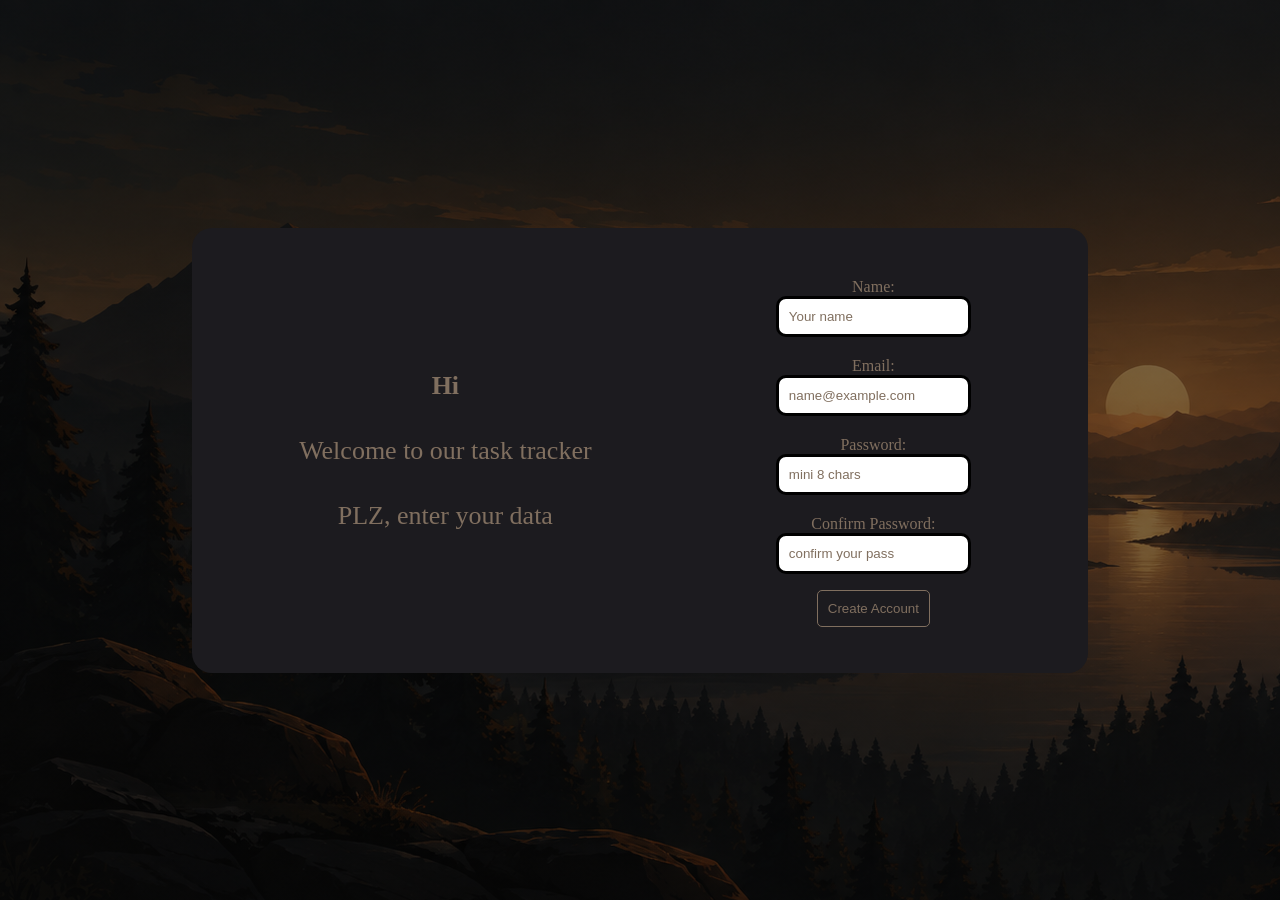
<file: index.html>
<!DOCTYPE html>
<html lang="en">
<head>
    <meta charset="UTF-8">
    <meta name="viewport" content="width=device-width, initial-scale=1.0">
    <title>practice</title>
    <link rel="stylesheet" href="style.css">
</head>
<body>
    <!-- ============ first project =============== -->
    <!-- <div class="counter">
    <div class="count"></div>
    <div class="buttons">
    <button class="one">+</button>
    <button class="two">-</button>
    <button class="three">reset</button>
    <button class="four">save</button>
    <button class="five">load</button>
    </div>
    </div> -->
    <!-- ================= end first project =============  -->
<!-- ====================== second project ================== -->

<!-- <div class="second">
    <h2>Modal Popup</h2>

<button id="openBtn">Open Modal</button>

<div id="modal" class="modal-overlay">
  <div class="modal-box">
    <button id="closeBtn" class="modal-close">x</button>
    <h3>Hello!</h3>
    <p>This is a modal popup.</p>
  </div>
</div>
</div> -->
<!-- ====================== end second project ================== -->

<!-- ====================== third project ================== -->
<div class="container">
<form id="signupForm">

    <div class="form">

<div class="field">
  <label>Name:</label><br>
  <input id="name" type="text" placeholder="Your name">
  <p id="nameError" class="error"></p>
</div>

<div class="field">
    <label >Email:</label><br>
    <input type="text" id="email" placeholder="name@example.com">
    <p id="emailError" class="error"></p>
</div>
<div class="field">
    <label >Password:</label><br>
    <input type="password" id="password" placeholder="mini 8 chars">
    <p id="passError" class="error"></p>
</div>
<div class="field">
    <label >Confirm Password:</label><br>
    <input type="password" id="confirm" placeholder="confirm your pass">
    <p id="confirmError" class="error"></p>
</div>



<p><button type="submit" >Create Account</button></p>

<p id="result"></p>
</div>
<div class="style">
    <h3 class="txt">Hi</h3>
    <p class="txt">Welcome to our task tracker</p>
    <p class="txt">PLZ, enter your data</p>
</div>
</form>
    </div>

    <script src="script.js"></script>
</body>
</html>
</file>
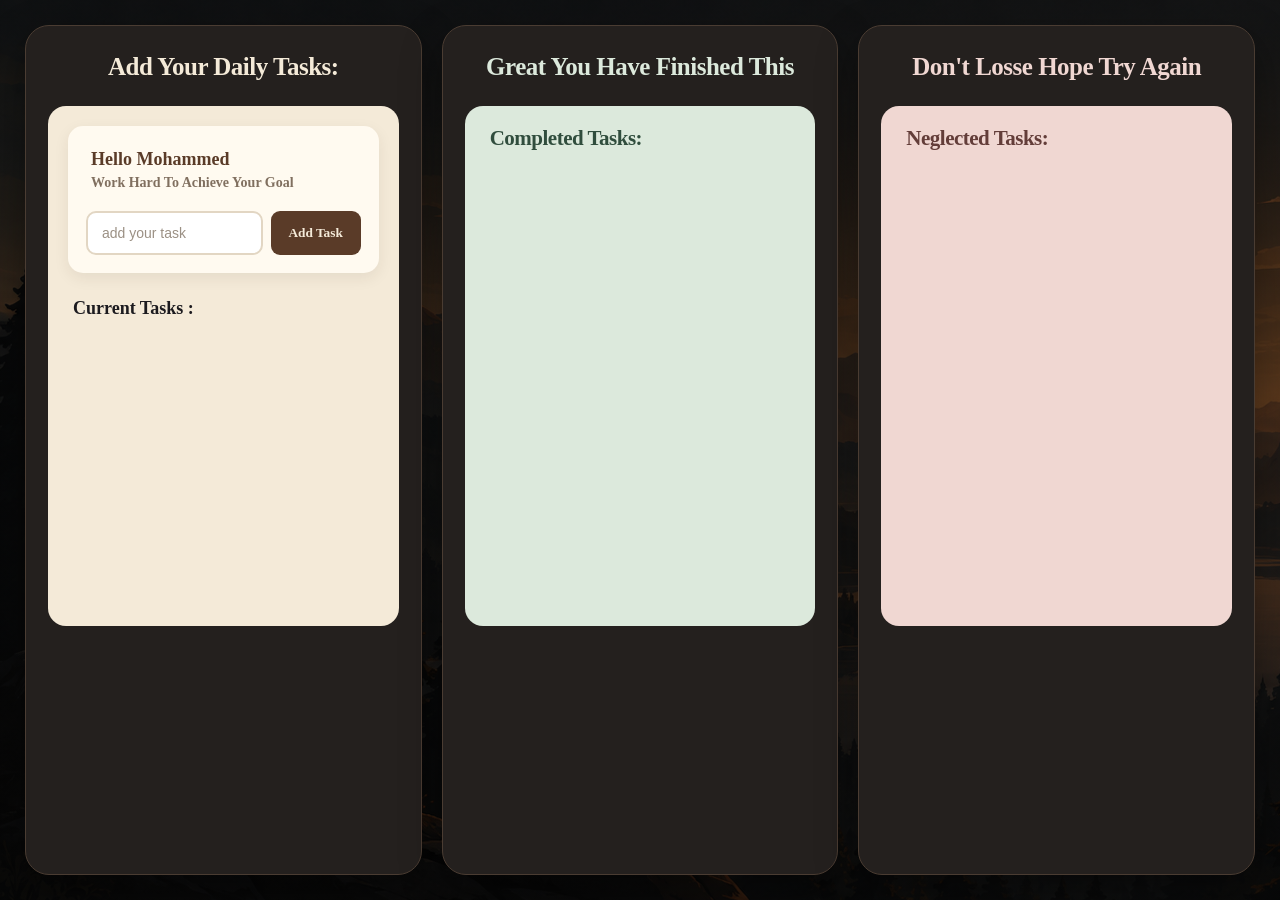
<file: TODO.html>
<!DOCTYPE html>
<html lang="en">
  <head>
    <meta charset="UTF-8" />
    <meta http-equiv="X-UA-Compatible" content="IE=edge" />
    <meta name="viewport" content="width=device-width, initial-scale=1.0" />
    <title>Learn JavaScript</title>
    <link rel="stylesheet" href="TODO.css" />
    <link
  rel="stylesheet"
  href="https://cdnjs.cloudflare.com/ajax/libs/font-awesome/6.5.2/css/all.min.css"
/>
  </head>
  <body>
    <div class="myprojects">
    <div class="to-do-list">
      <h1>Add Your Daily Tasks:</h1>
      <div class="ad">
      <div class="add-task">
        <div class="txt">
  <h3>Hello Mohammed</h3>
  <p>Work Hard To Achieve Your Goal</p>
  </div>
  <div class="ass">
  <input type="text" name="task" id="" placeholder="add your task">
  <button class="but">Add Task</button>
  </div>
</div>
<div class="tasks">
  <!-- <h3 style="color: burlywood;">CURRENT TASKS</h3> -->
</div>
</div>
  </div>
<div class="completed">
  <h1>Great You Have Finished This </h1>
  <div class="combTasks"></div>
</div>
<div class="uncompleted">
    <h1>Don't Losse Hope Try Again </h1>
  <div class="notcombTasks"></div>
</div>
</div>
    <script src="TODO.js"></script>
  </body>
</html>
</file>
<file: style.css>
/* .counter{
    display: flex;
    flex-direction: column;
    justify-content: center;
    align-items: center;
    padding: 10px;
    margin: 10px 0;
    height: 100vh;
    

    text-align: start;
}
.count {
    font-size: 40px;
}
.buttons{
    padding: 5px;
    margin: 10px;
}
.buttons button{
    margin: 0 2px;
    cursor: pointer;
} */
 /* .second{
    display: flex;
    justify-content: center;
    align-items: center;
    flex-direction: column;
    text-align: center;
 }
 button{
    margin: 5px;
 }
 .modal-overlay{
    display: none;
    position: fixed;
    left: 50%;
    transform: translateX(-50%);
    top: 0;
 }
 .modal-overlay.show{
    display: block;
 }
 .modal-box {
  background: white;
  width: 90%;
  max-width: 400px;
  margin: 100px auto;
  padding: 20px;
  border-radius: 10px;
  position: relative;
}
 .modal-close {
  position: absolute;
  right: 12px;
  top: 8px;
  font-size: 24px;
  border: none;
  background: none;
  cursor: pointer;
} */
 /* ================================================================ */
/* Start global rules */
body{
   margin: 0;
   
}
*{
    -webkit-box-sizing: border-box;
    -moz-box-sizing: border-box;
     box-sizing: border-box;
}
*:focus {
  outline: none;
}
::-webkit-scrollbar {
  width: 15px;
  height: 1px;
}
::-webkit-scrollbar-track {
  background-color: white;
}
::-webkit-scrollbar-thumb {
  background-color: #0075ff;
}

a{
    text-decoration: none;
}

html{
    scroll-behavior: smooth;
}
 form{
    display: flex;
    flex-direction: row-reverse;
    justify-content: space-between;
    align-items: center;
    background-color: rgb(28, 27, 31);
    /* flex-direction: column; */
    height: fit-content;
    min-width: calc(70%);
    margin: 0 auto;
    border-radius: 20px;
    padding: 20px;

 }
 .form{
   padding: 10px;
   /* background-color: burlywood; */
   border-radius: 20px;
   min-height: 400px;
   text-align: center;
   flex-grow: 1;
 }
 .field{
    margin:  20px 0 0 0;
 }
 input::placeholder {
  color: #806f5f;
}
 input{
    border: 3px solid ;
    border-radius: 10px;
    padding: 10px;
    /* margin: 20px 0 0 0; */
 }

 .field label{
   color: #806f5f;
 }

 button{
   background-color: rgb(28, 27, 31);
    border: solid 1px #806f5f;
    border-radius: 5px;
    padding: 10px;
    color: #806f5f;
    cursor: pointer;
    transition: .3s;
 }
 button:hover{
   background-color: #806f5f;
   color: rgb(28, 27, 31);
 }
 input:focus{
   outline: none;
  background-color: #806f5f;
 }
 .error {
  color: rgb(167, 63, 63);
  margin: 0;
}
.ok {
  color: green;
  margin: 0;
}
.container{
   height: 100vh;
   display: flex;
   justify-content: center;
   align-items: center;
    background: linear-gradient(rgba(0,0,0,.5), rgba(0, 0, 0,.5)),url(ChatGPT\ Image\ Sep\ 17\,\ 2026\,\ 08_47_06\ PM.png);

}

.style{
   flex-grow: 1;
   /* background-color: beige; */
   height: 400px;
   text-align: center;
   border-radius: 20px;
   color: #806f5f;
   display: flex;
   align-items: center;
   justify-content: center;
   flex-direction: column;
   line-height: .5;
}
.txt{
   font-size: 26px;
}
@media(max-width: 767px){
  .style{
    padding: 10px;
  }
  form{
    margin: 0 10px;
  }

  .txt{
    font-size: 18px;
    display: flex;
    flex-wrap: wrap;
    margin: 20px 0 0px 0;
    line-height: 1;
    
    color: #806f5f;
  }
}
</file>
<file: TODO.css>
/* #demo{
color: blue;
}
.box{
    background-color: aqua;
    width: 100%;
    margin: 20px;
}
body{
    height: 100vh;
}
form{
    display: flex;
    flex-direction: column;
    align-items: center;
    justify-content: center;

    
}
form input{
    margin: 20px 0;
    padding: 10px;
    width: fit-content;
    border-radius: 10px;
    border: 2px solid gray;
} */
   
      /* .assign {
        text-align: center;
        padding-top: 20px;
      }
      .assign input {
        padding: 10px;
        width: 300px;
        border: 1px solid #ddd;
      }
      .assign input:focus {
        outline: none;
        border-color: #ccc;
      }
      .assign [title="Current"] {
        padding: 20px;
        margin: 10px auto;
        width: 610px;
        background-color: #f1f0f0;
      }
      .assign .classes-list {
        padding: 20px;
        margin: 10px auto;
        width: 610px;
        background-color: #f1f0f0;
      }
      .assign .classes-list h5 {
        margin: 0 0 10px;
        text-align: left;
      }
      .assign .classes-list div span {
        background-color: #ff5722;
        padding: 6px 10px 8px;
        margin-right: 5px;
        border-radius: 6px;
        color: rgb(169, 159, 159);
        /* display: ; */
      /* }  */

/* =========================
   COLORS
========================= */

:root {
  --bg: #171616;

  --card: #24201e;
  --card-light: #2d2723;

  --cream: #f4ead8;
  --cream-light: #fffaf0;

  --brown: #5a3b28;
  --brown-light: #765035;

  --green-dark: #304d3d;
  --green: #52745c;
  --green-light: #dce9dc;

  --red-dark: #633d39;
  --red: #9a5c54;
  --red-light: #f0d7d2;

  --text: #292522;
  --muted: #9b9084;
}


/* =========================
   GENERAL
========================= */

* {
  box-sizing: border-box;
}

body {
  margin: 0;
  min-height: 100vh;



  background-size: cover;
  background-position: center;
  background-attachment: fixed;


  font-family: Georgia, "Times New Roman", serif;
}


/* =========================
   MAIN GRID
========================= */

.myprojects {
  min-height: 100vh;

  display: grid;
  grid-template-columns: repeat(3, minmax(280px, 1fr));

  gap: 20px;

  padding: 25px;

    background: linear-gradient(rgba(0,0,0,.5), rgba(0, 0, 0,.5)),url(ChatGPT\ Image\ Sep\ 17\,\ 2026\,\ 08_47_06\ PM.png);
}


/* =========================
   GENERAL BOXES
========================= */

.to-do-list,
.completed,
.uncompleted {

  background-color: var(--card);

  border: 1px solid #4a3c32;

  border-radius: 24px;

  padding: 22px;

  box-shadow:
    0 15px 40px rgba(0, 0, 0, 0.35);

  overflow: hidden;
}


/* =========================
   CURRENT TASKS
========================= */

.to-do-list {

  display: flex;

  flex-direction: column;

  align-items: center;

  min-height: 650px;
}


/* =========================
   HEADINGS
========================= */

h1 {
  width: 100%;

  margin: 5px 0 25px;

  color: var(--cream);

  font-size: 25px;

  text-align: center;

  letter-spacing: -0.5px;
}

h3 {
  margin: 5px 0;

  color: var(--brown);

  font-size: 18px;
}

p {
  margin: 5px 0;

  color: #806f5f;

  font-size: 14px;

  font-weight: bold;
}


/* =========================
   ADD TASK AREA
========================= */

.ad {

  width: 100%;

  min-height: 520px;

  display: flex;

  flex-direction: column;

  justify-content: flex-start;

  align-items: center;

  padding: 20px;

  background-color: var(--cream);

  border-radius: 18px;
}


/* =========================
   ADD TASK
========================= */

.add-task {

  width: 100%;

  padding: 18px;

  display: flex;

  flex-direction: column;

  gap: 15px;

  background-color: var(--cream-light);

  border-radius: 15px;

  box-shadow:
    0 5px 15px rgba(55, 38, 25, 0.08);
}


/* =========================
   TEXT
========================= */

.txt {
  padding-left: 5px;
}


/* =========================
   INPUT + BUTTON
========================= */

.ass {

  width: 100%;

  display: flex;

  gap: 8px;
}

.add-task input {

  width: 100%;

  border: 2px solid #e2d6c3;

  padding: 12px 14px;

  background-color: white;

  color: var(--text);

  border-radius: 10px;

  font-size: 14px;

  outline: none;

  transition: 0.25s;
}

.add-task input:focus {

  border-color: #9a7651;

  box-shadow:
    0 0 0 3px rgba(154, 118, 81, 0.12);
}

input::placeholder {
  color: var(--muted);
}


/* =========================
   BUTTONS
========================= */

button {

  border: none;

  padding: 9px 14px;

  border-radius: 9px;

  background-color: var(--brown);

  color: var(--cream);

  font-family: inherit;

  font-weight: bold;

  cursor: pointer;

  transition:
    0.2s ease,
    transform 0.2s ease;
}

button:hover {

  background-color: var(--brown-light);

  transform: translateY(-2px);
}

button:active {
  transform: scale(0.96);
}


/* Add button */

.but {

  min-width: 90px;

  background-color: var(--brown);
}


/* =========================
   CURRENT TASKS TITLE
========================= */

.tasks h3 {

  margin: 5px 5px 15px;

  color: var(--brown);

  font-size: 18px;
}


/* =========================
   CURRENT TASK
========================= */

.tasks {

  width: 100%;

  margin-top: 20px;

  padding: 0;

  min-height: 20px;
}


.newdiv {

  width: 100%;

  min-height: 48px;

  margin: 12px 0;

  padding: 8px 10px;

  display: flex;

  flex-direction: row-reverse;

  justify-content: space-between;

  align-items: center;

  gap: 10px;

  background-color: var(--cream-light);

  color: var(--text);

  border-radius: 12px;

  border: 1px solid #eadfce;

  box-shadow:
    0 4px 10px rgba(50, 35, 20, 0.06);

  transition: 0.2s ease;
}

.newdiv:hover {

  transform: translateY(-2px);

  box-shadow:
    0 7px 15px rgba(50, 35, 20, 0.1);
}


/* =========================
   TASK BUTTONS
========================= */

.don-btn {

  background-color: var(--green-dark);

  color: #edf6ed;

  font-size: 12px;
  
  margin-left: 2px;
}

.don-btn:hover {

  background-color: var(--green);

  color: white;
}


.dlt-btn {

  background-color: var(--red-dark);

  color: #f8e9e6;

  font-size: 12px;
}

.dlt-btn:hover {

  background-color: var(--red);

  color: white;
}


/* =========================
   COMPLETED BOX
========================= */

.completed {

  display: flex;

  flex-direction: column;

  align-items: center;

  min-height: 650px;
}

.completed h1 {

  color: var(--green-light);
}


/* Completed container */

.combTasks {

  width: 100%;

  min-height: 520px;

  margin: 0;

  padding: 15px;

  display: flex;

  flex-direction: column;

  background-color: var(--green-light);

  border-radius: 18px;

  overflow: hidden;
}


/* =========================
   COMPLETED TITLE
========================= */

.combTasks h1 {

  width: 100%;

  margin: 5px 10px 15px;

  color: var(--green-dark) !important;

  font-size: 21px;

  text-align: left;
}


/* =========================
   COMPLETED TASK
========================= */

.com {

  width: 100%;

  min-height: 45px;

  margin: 8px 0;

  padding: 8px 10px;

  display: flex;

  flex-direction: row-reverse;

  justify-content: space-between;

  align-items: center;

  gap: 10px;

  background-color: #f8fcf6;

  color: #304034;

  border-radius: 10px;

  text-decoration: line-through;

  text-decoration-color: var(--green);

  border: 1px solid #c9ddc9;
}


/* Redo completed */

.com button {

  background-color: var(--green-dark);

  color: white;

  font-size: 12px;
  margin: 1px;
}

.com button:hover {

  background-color: var(--green);

  color: white;
}


/* =========================
   NEGLECTED BOX
========================= */

.uncompleted {

  display: flex;

  flex-direction: column;

  align-items: center;

  min-height: 650px;
}

.uncompleted h1 {

  color: var(--red-light);
}


/* Neglected container */

.notcombTasks {

  width: 100%;

  min-height: 520px;

  margin: 0;

  padding: 15px;

  display: flex;

  flex-direction: column;

  background-color: var(--red-light);

  border-radius: 18px;

  overflow: hidden;
}


/* =========================
   NEGLECTED TITLE
========================= */

.notcombTasks h1 {

  width: 100%;

  margin: 5px 10px 15px;

  color: var(--red-dark) !important;

  font-size: 21px;

  text-align: left;
}


/* =========================
   NEGLECTED TASK
========================= */

.notcombTasks .com {

  background-color: #fff7f5;

  color: #49302d;

  border: 1px solid #e5c5c0;

  text-decoration-color: var(--red);
}


/* Retry button */

.notcombTasks .com button {

  background-color: var(--red-dark);

  color: white;
}

.notcombTasks .com button:hover {

  background-color: var(--red);

  color: white;
}


/* =========================
   OLD DONE CLASS
========================= */

.done {

  text-decoration: line-through;

  text-decoration-color: var(--green);
}


/* =========================
   SCROLL
========================= */

.tasks,
.combTasks,
.notcombTasks {

  overflow-y: auto;
}

.tasks::-webkit-scrollbar,
.combTasks::-webkit-scrollbar,
.notcombTasks::-webkit-scrollbar {

  width: 5px;
}

.tasks::-webkit-scrollbar-thumb,
.combTasks::-webkit-scrollbar-thumb,
.notcombTasks::-webkit-scrollbar-thumb {

  background-color: #a78d70;

  border-radius: 10px;
}


/* =========================
   RESPONSIVE
========================= */

@media (max-width: 1050px) {

  .myprojects {

    grid-template-columns: 1fr 1fr;
  }

  .uncompleted {

    grid-column: span 2;
  }
}


@media (max-width: 700px) {

  .myprojects {

    grid-template-columns: 1fr;

    padding: 12px;
  }

  .uncompleted {

    grid-column: span 1;
  }

  .to-do-list,
  .completed,
  .uncompleted {

    min-height: 500px;

    padding: 15px;
  }

  .ad,
  .combTasks,
  .notcombTasks {

    min-height: 400px;
  }

  .ass {

    flex-direction: column;
  }

  .but {

    width: 100%;
  }
}
</file>
